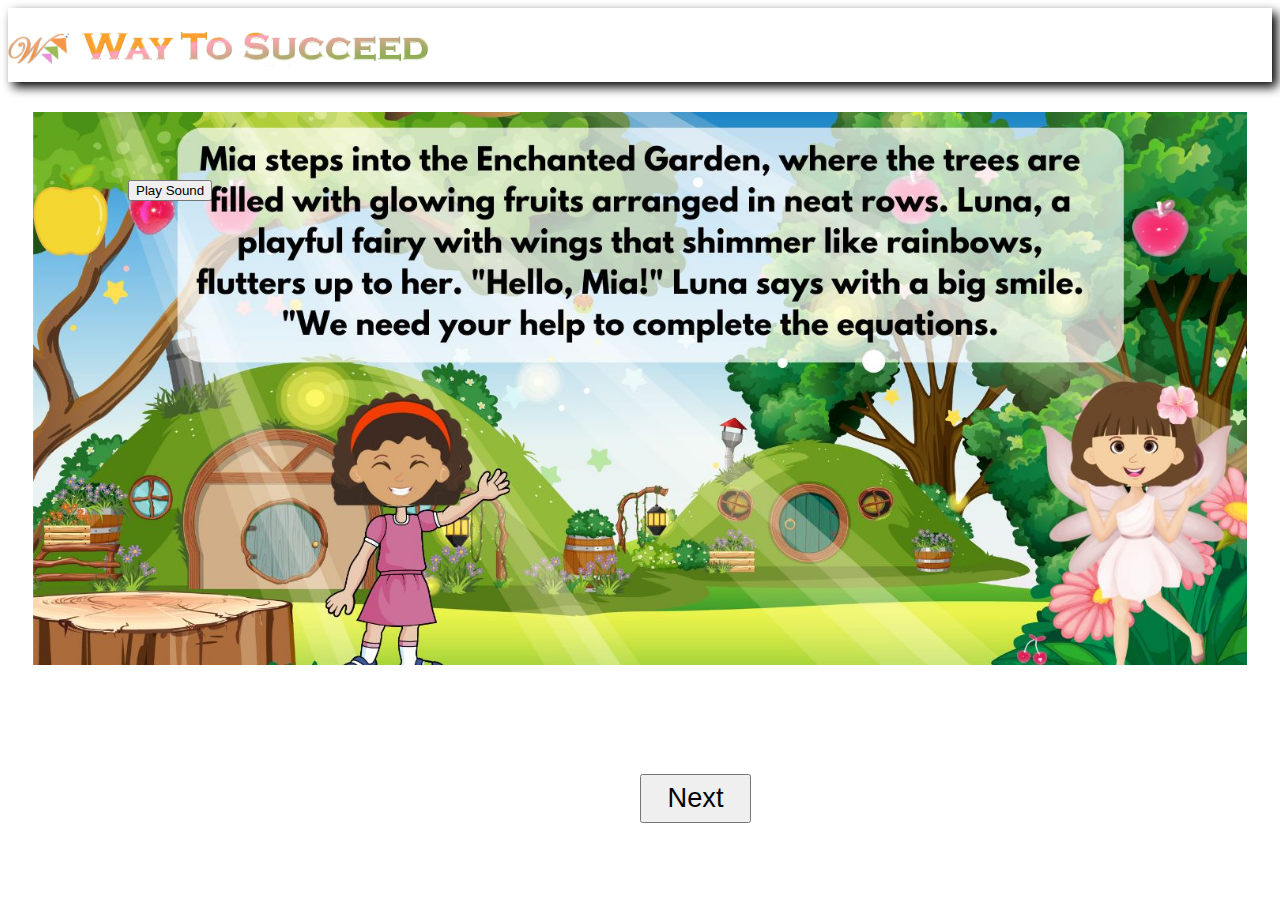
<file: index.html>
<!DOCTYPE html>
<html lang="en">
<head>
  <meta charset="UTF-8" />
  <meta name="viewport" content="width=device-width, initial-scale=1.0" />
  <link
    href="https://cdn.jsdelivr.net/npm/bootstrap@5.0.2/dist/css/bootstrap.min.css"
    rel="stylesheet"
    integrity="sha384-EVSTQN3/azprG1Anm3QDgpJLIm9Nao0Yz1ztcQTwFspd3yD65VohhpuuCOmLASjC"
    crossorigin="anonymous"
  />
  <script src="https://ajax.googleapis.com/ajax/libs/jquery/3.4.1/jquery.min.js"></script>
  <script
    src="https://cdn.jsdelivr.net/npm/bootstrap@5.0.2/dist/js/bootstrap.bundle.min.js"
    integrity="sha384-MrcW6ZMFYlzcLA8Nl+NtUVF0sA7MsXsP1UyJoMp4YLEuNSfAP+JcXn/tWtIaxVXM"
    crossorigin="anonymous"
  ></script>
  <link rel="stylesheet" href="wts.css" />
  <link rel="icon" type="image/x-icon" href="Logo_last.png" />
  <link rel="preconnect" href="https://fonts.googleapis.com" />
  <link rel="preconnect" href="https://fonts.gstatic.com" crossorigin />
  <link
    href="https://fonts.googleapis.com/css2?family=Playwrite+MX:wght@100..400&display=swap"
    rel="stylesheet"
  />
  <title>Activity_4</title>
  <style>
    .imgdiv {
  position: relative;
  text-align: center;
  color: white;
}

.imgdiv img {
  width: 100%;
  height: auto;
}



.btn-next {
  font-size: 1.7rem;
  padding: 0.5% 2%;
  position: absolute;
  top: 86%;
}
.btn-sound{
  position: absolute;
    top: 20%;
    left: 10%;
}

/* Media Queries for smaller screens */
@media (max-width: 1024px) {
  .text-overlay {
    font-size: 1.5vw; /* Larger font size for smaller screens */
    max-width: 40%; /* Adjust width on smaller screens */
    top: 35%;
  }
  .btn-next{
    position: absolute;
    top: 75%;
  }
  .btn-sound{
  position: absolute;
    top: 15%;
    left: 11%;
}
}

@media (max-width: 768px) {
  .text-overlay {
    font-size: 1.2vw; /* Larger font size for smaller screens */
    max-width: 40%; /* Adjust width on smaller screens */
    top: 30%;
  }
  .btn-next{
    position: absolute;
    
    top: 60%;
  }
  .btn-sound{
  position: absolute;
    top: 15%;
    left: 13%;
}
}

@media (max-width: 480px) {
  .text-overlay {
    font-size: 6vw; /* Even larger font size for very small screens */
    max-width: 100%; /* Full width on very small screens */
  }
  
}

  </style>
  <script>
    function playSound() {
      const sound = document.getElementById("sound1");
      sound.play();
    }
  </script>
</head>
<body>
  <audio id="cheers">
    <source src="cheers.mp3" type="audio/mpeg" />
  </audio>
  <audio id="sound1" src="story.mp3"></audio>
  <audio id="sound" src="points.mp3"></audio>
  <audio id="fail" src="fail.mp3"></audio>
  <div
    class="header"
    style="width: auto; box-shadow: 5px 5px 10px rgb(0, 0, 0); padding-bottom: 10px;"
  >
    <img
      src="Logo.png"
      width="5%"
      style="float: left; margin-top: 25px; text-align: left"
      class="img-responsive"
    />
    <span>
      <img
        src="header.png"
        width="30%"
        class="img-responsive"
        style="text-align: left"
      />
    </span>
  </div>
  <br />
  <center>
    <div class="maindiv container d-flex">
      <div class="col-lg-12 col-md-12 col-sm-12 col-xs-12 imgdiv">
        <img id="math_ques" src="story.jpg" alt="Story" />
        <div class="text-overlay">
            
        </div>
      </div>
    </div>
    <button class="btn btn-primary btn-next" onclick="window.location.href='index1.html'">Next</button>
    <button class="btn btn-success btn-sound" onclick="playSound()">Play Sound</button>
  </center>
</body>
</html>
</file>
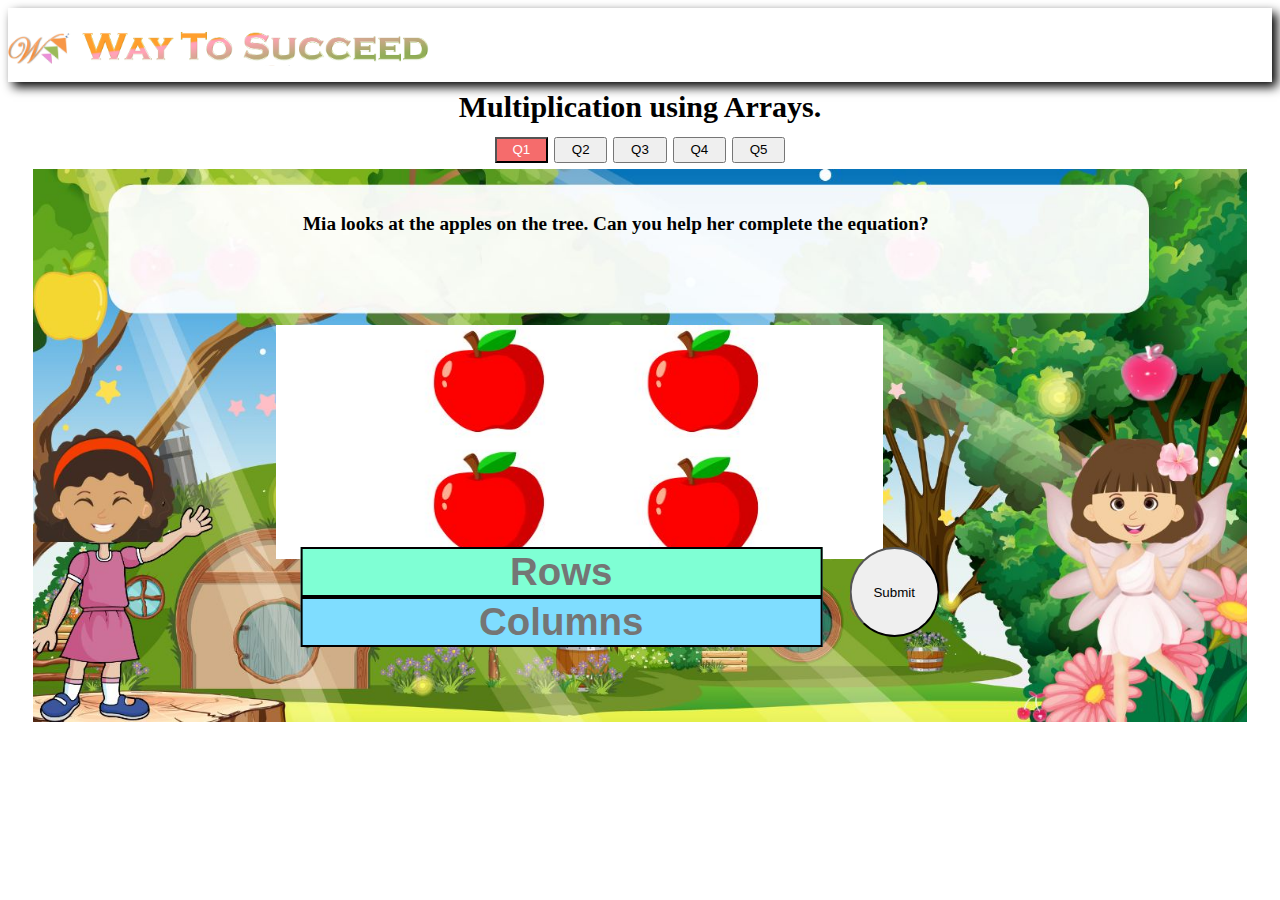
<file: index1.html>
<!DOCTYPE html>
<html lang="en">
<head>
  <meta charset="UTF-8" />
  <meta name="viewport" content="width=device-width, initial-scale=1.0" />
  <link
    href="https://cdn.jsdelivr.net/npm/bootstrap@5.0.2/dist/css/bootstrap.min.css"
    rel="stylesheet"
    integrity="sha384-EVSTQN3/azprG1Anm3QDgpJLIm9Nao0Yz1ztcQTwFspd3yD65VohhpuuCOmLASjC"
    crossorigin="anonymous"
  />
  <script src="https://ajax.googleapis.com/ajax/libs/jquery/3.4.1/jquery.min.js"></script>
  <script
    src="https://cdn.jsdelivr.net/npm/bootstrap@5.0.2/dist/js/bootstrap.bundle.min.js"
    integrity="sha384-MrcW6ZMFYlzcLA8Nl+NtUVF0sA7MsXsP1UyJoMp4YLEuNSfAP+JcXn/tWtIaxVXM"
    crossorigin="anonymous"
  ></script>
  <link rel="stylesheet" href="wts.css" />
  <link rel="icon" type="image/x-icon" href="Logo_last.png" />
  <link rel="preconnect" href="https://fonts.googleapis.com" />
  <link rel="preconnect" href="https://fonts.gstatic.com" crossorigin />
  <link
    href="https://fonts.googleapis.com/css2?family=Playwrite+MX:wght@100..400&display=swap"
    rel="stylesheet"
  />
  <title>Activity_3</title>
  <style>
   
    .imgdiv {
      position: relative;
    }
    .input-container {
      
      position: absolute;
      bottom: 13%;
      left: 47%;
      transform: translateX(-50%);
      
      width: 50%;
    }
    .input-group {
      
    
      width: 95%;
      max-width: 7000px;
      margin-bottom: 1%;
    }
    .input-group input {
  /* padding: 5%; */
  font-size: 3vw;
  font-weight: 550;
  border: 2px solid black;
  text-align: center;
  margin-right: 2%; /* Add margin to the right */
}



.input-group input:last-child {
  margin-right: 0; /* Remove margin from the last input */
}
    .input-section input.invalid {
      border-color: red;
    }
    
   .answers{
    margin-top: 2%;
   }
    .question {
      position: absolute;
      top: 8%;
      left: 48%;
      transform: translate(-50%, 0);
      width: 75%;
      color: black;
      font-size: 1.5rem;
      font-weight: 600;
      text-align: center;
      border-radius: 5px;
    }
    .smallbtn.active,
    .smallbtn.default {
      background-color: #f56c6c;
      color: #ffffff;
    }
    
    #questiondiv {
      display: flex;
      flex-direction: column;
      align-items: center;
      justify-content: center;
      height: 100%;
      text-align: center;
    }
    .messageContainer {
      position: absolute;
      bottom: 1%; /* Adjust to fit above input-section */
      left: 50%;
      transform: translateX(-50%);
      text-align: center;
      z-index: 10;
      /* Ensures it appears above other elements */
    }
    #secondImg {
      position: absolute;
      top: 28%;
      left: 20%;
    }
    #nextbtn {
      width: 100%;
    }
   
    #input1{
      background-color: aquamarine;
    }
    #input2{
      background-color: rgb(127, 221, 255);
    }
    #input3{
      background-color: rgb(248, 169, 132);
    }
    #input4{
      background-color: rgb(249, 246, 159);
    }
    #input5{
      background-color: rgb(246, 157, 235);
    }
    #input6{
      background-color: rgb(127, 255, 133);
    }
    #submitbtn{
      
      margin-left: 30%;
      width: 90px;
      height: 90px;
      border-radius: 50%;
    }
    #nextbtn{
      
      margin-left: 30%;
      border-radius: 50%;
      width: 90px;
      height: 90px;
    }
    
      
    
  </style>
   <script>
    function playSound() {
      const sound = document.getElementById("sound1");
      sound.play();
    }
  </script>
</head>
<body>
  <audio id="cheers">
    <source src="cheers.mp3" type="audio/mpeg" />
  </audio>
  <audio id="sound" src="points.mp3"></audio>
  <audio id="fail" src="fail.mp3"></audio>
  <div
    class="header"
    style="
      width: auto;
      box-shadow: 5px 5px 10px rgb(0, 0, 0);
      padding-bottom: 10px;
    "
  >
    <img
      src="Logo.png"
      width="5%"
      style="float: left; margin-top: 25px; text-align: left"
      class="img-responsive"
    />
    <span>
      <img
        src="header.png"
        width="30%"
        height=""
        class="img-responsive"
        style="text-align: left"
      />
    </span>
  </div>
  <br />
  <center>
    <h1 id="heading">Multiplication using Arrays.</h1>
    <div id="questionButtons" class="container" style="margin: -10px;"></div>
    <div class="maindiv container d-flex">
      <div class="col-lg-12 col-md-12 col-sm-12 col-xs-12 imgdiv">
        <div id="question" class="question"></div>
        <img id="math_ques" src="question_img.jpg" width="100%" height="100%" />
        <img id="secondImg" src="" style="width: 50%;height: 42%;" /> 
        <div class="input-container" style="display: flex;">
          <div class="input-group">
            <input type="text" id="input1" class="form-control" placeholder="Rows" />
            <input type="text" id="input2" class="form-control" placeholder="Columns" />
          </div>
          <div class="btn-container">
            <button id="submitbtn" class="btn btn-lg btn-primary">Submit</button>
            <button id="nextbtn" class="btn btn-lg btn-primary" style="display: none;" onclick="newques()">Next</button>
          </div>
        </div>
        
        <!-- <div class="btn-container">
          <button id="submitbtn" class="btn btn-lg btn-primary">Submit</button>
          <button id="nextbtn" class="btn btn-lg btn-primary" style="display: none;" onclick="newques()">Next</button>
        </div> -->
        <div class="messageContainer mt-2">
          <p id="message" class="message" ></p>
        </div>
        
      </div>
    </div>

    <script>
      let questions;
      let currentQuestion = 0;

      async function fetchQuestions() {
        try {
          const response = await fetch('question1.json');
          if (!response.ok) {
            throw new Error('Failed to load questions');
          }
          questions = await response.json();
        } catch (error) {
          console.error('Error loading questions:', error);
        }
      }

      function loadQuestion() {
  const questionElement = document.getElementById('question');
  const questionImage = document.getElementById('math_ques');
  const secondImgElement = document.getElementById('secondImg');
  const current = questions[currentQuestion];

  questionElement.innerHTML = current.question;
  questionImage.src = "question_img.jpg";

  if (current.secondImg) {
    secondImgElement.src = current.secondImg;
    secondImgElement.style.display = 'block';
  } else {
    secondImgElement.style.display = 'none';
  }

  // Set input values based on options
  const inputs = [
    document.getElementById('input1'),
    document.getElementById('input2')
  ];

  inputs.forEach(input => {
    input.value = '';
    input.readOnly = false;
    input.style.cursor='auto';
    input.classList.remove('invalid');
  });
  // Clear previous values and hide inputs if there are fewer options
  inputs.forEach((input, index) => {
    if (index < current.options.length && current.options[index].trim() !== "") {
      input.value = current.options[index];
      input.style.display = 'inline-block';
      input.readOnly = true; 
      input.style.cursor='no-drop';
    } 
  });

  document.getElementById('message').innerHTML = '';
  document.getElementById('nextbtn').style.display = 'none';
  document.getElementById('submitbtn').style.display = 'inline-block';
}

function checkAnswers() {
  const current = questions[currentQuestion];
  const inputs = [
    document.getElementById('input1'),
    document.getElementById('input2')
  ];

  let allCorrect = true;

  inputs.forEach((input, index) => {
    if (input.value.trim() === current.answers[index]) {
      input.classList.remove('invalid');
    } else {
      input.classList.add('invalid');
      allCorrect = false;
    }
  });

  if (allCorrect) {
    document.getElementById('message').innerHTML = "Good Job! <div class='flip'>&#128512</div>";
    document.getElementById('nextbtn').style.display = 'inline-block';
    document.getElementById('submitbtn').style.display = 'none';
    document.getElementById('sound').play();
  } else {
    document.getElementById('message').innerHTML = 'Try Again! <div class="flip">😎</div>';
    
    document.getElementById('fail').play();
  }
}

      function newques() {
        if (currentQuestion === questions.length - 1) {
          window.location.href='question.html';
          // document.getElementById('math_ques').src = "last.jpg";
          // document.getElementById('question').innerHTML = '';
          // document.querySelectorAll('.form-control').forEach(input => input.style.display = 'none');
          // document.getElementById('message').style.display = 'none';
          // document.getElementById('nextbtn').style.display = 'none';
          // document.getElementById('questionButtons').style.display = 'none';
          // document.getElementById('secondImg').style.display = 'none';
          
          // const buttons = document.querySelectorAll('.smallbtn');
          // buttons.forEach(button => button.classList.remove('active'));
        } else {
          currentQuestion++;
          loadQuestion();
          const buttons = document.querySelectorAll('.smallbtn');
          buttons.forEach((button, index) => {
            if (index === currentQuestion) {
              button.classList.add('active');
            } else {
              button.classList.remove('active');
            }
          });
        }
      }

      function abc(x) {
        // document.getElementById('heading').innerHTML = 'Number Line';
        document.getElementById('math_ques').src = 'question_img.jpg';
        currentQuestion = x - 1;
        loadQuestion();
        const buttons = document.querySelectorAll('.smallbtn');
        buttons.forEach(button => button.classList.remove('active'));
        buttons[x - 1].classList.add('active');
      }

      window.onload = async function () {
        await fetchQuestions();
        loadQuestion();

        const questionButtonsContainer = document.getElementById('questionButtons');
        questions.forEach((_, index) => {
          const button = document.createElement('button');
          button.textContent = `Q${index + 1}`;
          button.classList.add('smallbtn');
          button.onclick = () => abc(index + 1);

          if (index === 0) {
            button.classList.add('active');
          }

          questionButtonsContainer.appendChild(button);
        });

        document.getElementById('submitbtn').onclick = () => {
          checkAnswers();
        };
      };
    </script>
  </center>
</body>
</html>
</file>
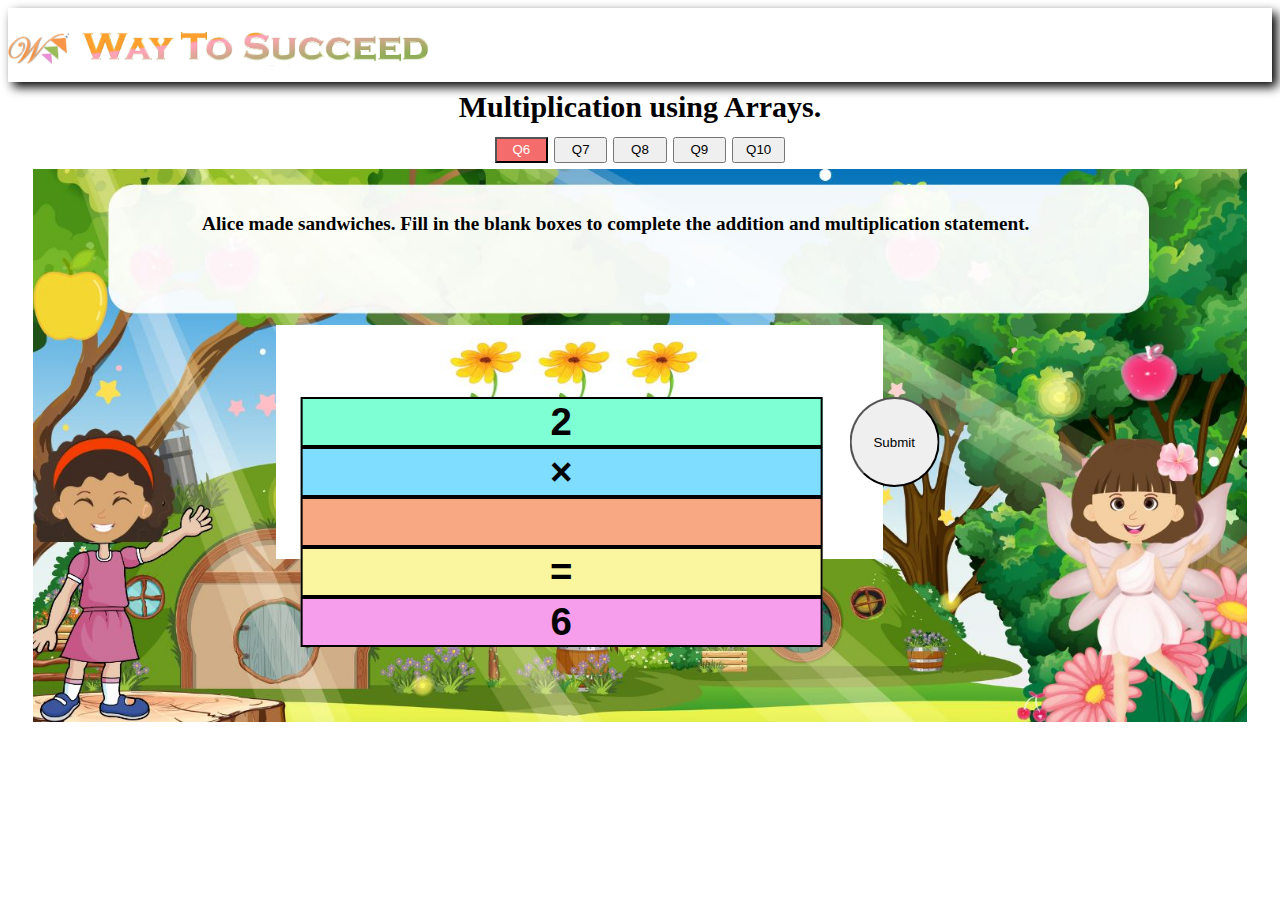
<file: question.html>
<!DOCTYPE html>
<html lang="en">
<head>
  <meta charset="UTF-8" />
  <meta name="viewport" content="width=device-width, initial-scale=1.0" />
  <link
    href="https://cdn.jsdelivr.net/npm/bootstrap@5.0.2/dist/css/bootstrap.min.css"
    rel="stylesheet"
    integrity="sha384-EVSTQN3/azprG1Anm3QDgpJLIm9Nao0Yz1ztcQTwFspd3yD65VohhpuuCOmLASjC"
    crossorigin="anonymous"
  />
  <script src="https://ajax.googleapis.com/ajax/libs/jquery/3.4.1/jquery.min.js"></script>
  <script
    src="https://cdn.jsdelivr.net/npm/bootstrap@5.0.2/dist/js/bootstrap.bundle.min.js"
    integrity="sha384-MrcW6ZMFYlzcLA8Nl+NtUVF0sA7MsXsP1UyJoMp4YLEuNSfAP+JcXn/tWtIaxVXM"
    crossorigin="anonymous"
  ></script>
  <link rel="stylesheet" href="wts.css" />
  <link rel="icon" type="image/x-icon" href="Logo_last.png" />
  <link rel="preconnect" href="https://fonts.googleapis.com" />
  <link rel="preconnect" href="https://fonts.gstatic.com" crossorigin />
  <link
    href="https://fonts.googleapis.com/css2?family=Playwrite+MX:wght@100..400&display=swap"
    rel="stylesheet"
  />
  <title>Activity_3</title>
  <style>
   
    .imgdiv {
      position: relative;
    }
    .input-container {
      
      position: absolute;
      bottom: 13%;
      left: 47%;
      transform: translateX(-50%);
      
      width: 50%;
    }
    .input-group {
      
    
      width: 95%;
      max-width: 7000px;
      margin-bottom: 1%;
    }
    .input-group input {
  /* padding: 5%; */
  font-size: 3vw;
  font-weight: 550;
  border: 2px solid black;
  text-align: center;
  margin-right: 2%; /* Add margin to the right */
}



.input-group input:last-child {
  margin-right: 0; /* Remove margin from the last input */
}
    .input-section input.invalid {
      border-color: red;
    }
    
   .answers{
    margin-top: 2%;
   }
    .question {
      position: absolute;
      top: 8%;
      left: 48%;
      transform: translate(-50%, 0);
      width: 75%;
      color: black;
      font-size: 1.5rem;
      font-weight: 600;
      text-align: center;
      border-radius: 5px;
    }
    .smallbtn.active,
    .smallbtn.default {
      background-color: #f56c6c;
      color: #ffffff;
    }
    
    #questiondiv {
      display: flex;
      flex-direction: column;
      align-items: center;
      justify-content: center;
      height: 100%;
      text-align: center;
    }
    .messageContainer {
      position: absolute;
      bottom: 1%; /* Adjust to fit above input-section */
      left: 50%;
      transform: translateX(-50%);
      text-align: center;
      z-index: 10;
      /* Ensures it appears above other elements */
    }
    #secondImg {
      position: absolute;
      top: 28%;
      left: 20%;
    }
    #nextbtn {
      width: 100%;
    }
   
    #input1{
      background-color: aquamarine;
    }
    #input2{
      background-color: rgb(127, 221, 255);
    }
    #input3{
      background-color: rgb(248, 169, 132);
    }
    #input4{
      background-color: rgb(249, 246, 159);
    }
    #input5{
      background-color: rgb(246, 157, 235);
    }
    #input6{
      background-color: rgb(127, 255, 133);
    }
    #submitbtn{
      
      margin-left: 30%;
      width: 90px;
      height: 90px;
      border-radius: 50%;
    }
    #nextbtn{
      
      margin-left: 30%;
      border-radius: 50%;
      width: 90px;
      height: 90px;
    }
    
      
    
  </style>
   <script>
    function playSound() {
      const sound = document.getElementById("sound1");
      sound.play();
    }
  </script>
</head>
<body>
  <audio id="cheers">
    <source src="cheers.mp3" type="audio/mpeg" />
  </audio>
  <audio id="sound" src="points.mp3"></audio>
  <audio id="fail" src="fail.mp3"></audio>
  <div
    class="header"
    style="
      width: auto;
      box-shadow: 5px 5px 10px rgb(0, 0, 0);
      padding-bottom: 10px;
    "
  >
    <img
      src="Logo.png"
      width="5%"
      style="float: left; margin-top: 25px; text-align: left"
      class="img-responsive"
    />
    <span>
      <img
        src="header.png"
        width="30%"
        height=""
        class="img-responsive"
        style="text-align: left"
      />
    </span>
  </div>
  <br />
  <center>
    <h1 id="heading">Multiplication using Arrays.</h1>
    <div id="questionButtons" class="container" style="margin: -10px;"></div>
    <div class="maindiv container d-flex">
      <div class="col-lg-12 col-md-12 col-sm-12 col-xs-12 imgdiv">
        <div id="question" class="question"></div>
        <img id="math_ques" src="question_img.jpg" width="100%" height="100%" />
        <img id="secondImg" src="" style="width: 50%;height: 42%;" /> 
        <div class="input-container" style="display: flex;">
          <div class="input-group">
            <input type="text" id="input1" class="form-control" placeholder="" />
            <input type="text" id="input2" class="form-control" placeholder="" />
            <input type="text" id="input3" class="form-control" placeholder="" />
            <input type="text" id="input4" class="form-control" placeholder="" />
            <input type="text" id="input5" class="form-control" placeholder="" />
          </div>
          <div class="btn-container">
            <button id="submitbtn" class="btn btn-lg btn-primary">Submit</button>
            <button id="nextbtn" class="btn btn-lg btn-primary" style="display: none;" onclick="newques()">Next</button>
          </div>
        </div>
        
        <!-- <div class="btn-container">
          <button id="submitbtn" class="btn btn-lg btn-primary">Submit</button>
          <button id="nextbtn" class="btn btn-lg btn-primary" style="display: none;" onclick="newques()">Next</button>
        </div> -->
        <div class="messageContainer mt-2">
          <p id="message" class="message" ></p>
        </div>
        
      </div>
    </div>

    <script>
      let questions;
      let currentQuestion = 0;

      async function fetchQuestions() {
        try {
          const response = await fetch('questions.json');
          if (!response.ok) {
            throw new Error('Failed to load questions');
          }
          questions = await response.json();
        } catch (error) {
          console.error('Error loading questions:', error);
        }
      }

      function loadQuestion() {
  const questionElement = document.getElementById('question');
  const questionImage = document.getElementById('math_ques');
  const secondImgElement = document.getElementById('secondImg');
  const current = questions[currentQuestion];

  questionElement.innerHTML = current.question;
  questionImage.src = "question_img.jpg";

  if (current.secondImg) {
    secondImgElement.src = current.secondImg;
    secondImgElement.style.display = 'block';
  } else {
    secondImgElement.style.display = 'none';
  }

  // Set input values based on options
  const inputs = [
    document.getElementById('input1'),
    document.getElementById('input2'),
    document.getElementById('input3'),
    document.getElementById('input4'),
    document.getElementById('input5')
  ];

  inputs.forEach(input => {
    input.value = '';
    input.readOnly = false;
    input.style.cursor='auto';
    input.classList.remove('invalid');
  });
  // Clear previous values and hide inputs if there are fewer options
  inputs.forEach((input, index) => {
    if (index < current.options.length && current.options[index].trim() !== "") {
      input.value = current.options[index];
      input.style.display = 'inline-block';
      input.readOnly = true; 
      input.style.cursor='no-drop';
    } 
  });

  document.getElementById('message').innerHTML = '';
  document.getElementById('nextbtn').style.display = 'none';
  document.getElementById('submitbtn').style.display = 'inline-block';
}

function checkAnswers() {
  const current = questions[currentQuestion];
  const inputs = [
    document.getElementById('input1'),
    document.getElementById('input2'),
    document.getElementById('input3'),
    document.getElementById('input4'),
    document.getElementById('input5')
  ];

  let allCorrect = true;

  inputs.forEach((input, index) => {
    if (input.value.trim() === current.answers[index]) {
      input.classList.remove('invalid');
    } else {
      input.classList.add('invalid');
      allCorrect = false;
    }
  });

  if (allCorrect) {
    document.getElementById('message').innerHTML = "Good Job! <div class='flip'>&#128512</div>";
    document.getElementById('nextbtn').style.display = 'inline-block';
    document.getElementById('submitbtn').style.display = 'none';
    document.getElementById('sound').play();
  } else {
    document.getElementById('message').innerHTML = 'Try Again! <div class="flip">😎</div>';
    
    document.getElementById('fail').play();
  }
}

      function newques() {
        if (currentQuestion === questions.length - 1) {
          document.getElementById("heading").innerHTML='';
          document.getElementById('math_ques').src = "last.jpg";
          document.getElementById('question').innerHTML = '';
          document.querySelectorAll('.form-control').forEach(input => input.style.display = 'none');
          document.getElementById('message').style.display = 'none';
          document.getElementById('nextbtn').style.display = 'none';
          document.getElementById('questionButtons').style.display = 'none';
          document.getElementById('secondImg').style.display = 'none';
          
          const buttons = document.querySelectorAll('.smallbtn');
          buttons.forEach(button => button.classList.remove('active'));
        } else {
          currentQuestion++;
          loadQuestion();
          const buttons = document.querySelectorAll('.smallbtn');
          buttons.forEach((button, index) => {
            if (index === currentQuestion) {
              button.classList.add('active');
            } else {
              button.classList.remove('active');
            }
          });
        }
      }

      function abc(x) {
        // document.getElementById('heading').innerHTML = 'Number Line';
        document.getElementById('math_ques').src = 'question_img.jpg';
        currentQuestion = x - 1;
        loadQuestion();
        const buttons = document.querySelectorAll('.smallbtn');
        buttons.forEach(button => button.classList.remove('active'));
        buttons[x - 1].classList.add('active');
      }

      window.onload = async function () {
        await fetchQuestions();
        loadQuestion();

        const questionButtonsContainer = document.getElementById('questionButtons');
        questions.forEach((_, index) => {
          const button = document.createElement('button');
          button.textContent = `Q${index + 6}`;
          button.classList.add('smallbtn');
          button.onclick = () => abc(index + 1);

          if (index === 0) {
            button.classList.add('active');
          }

          questionButtonsContainer.appendChild(button);
        });

        document.getElementById('submitbtn').onclick = () => {
          checkAnswers();
        };
      };
    </script>
  </center>
</body>
</html>
</file>
<file: wts.css>
#questiondiv{

    padding-top:8px;
    padding-bottom:8px;
    font-size:25px;
    height:100%;
  }

  #numdiv{
    
    color:black;
    font-size: 2vw;
  }

  #question{
    font-family:'Tahoma';
    /* margin-bottom:1%;; */
    display: inline;
    font-size: 1.5vw;
         
    color: black;
  }
  


  li{
   text-align: start;
    
    
  }
  
  
 
  .menu{
    text-align:initial;
    background-color: white;
    padding-bottom: 20px;
  
  
  }
  .maindiv{
      /* background-color: rgb(36, 124, 247); */
      height: 35em;;
      margin-top: 1%;
      padding-left: 2%;
      padding-right: 2%;
 
  }
  #heading{
      font-family:Impact;
      font-size:30px;
      margin-top: -10px;
     
     
  }

  footer{
    bottom:0;
    position: fixed;
    width: 100%
  }

  div.scroll{
    overflow-y: auto;
    margin-bottom:30px;
  }
  
  hr{
    height:2px;
    background-color: black;
  }
span{
  font-size: 25px;
}
#nextbtn{
   width: 50%;

}
input[type=radio] {
  
  width: 5%;
  height: 1em;
}

#subbtn{
margin-top:18px;
width: 2em;
height: 3em;

}
.smallbtn{
  width: 4em;
  height: 2em;
  margin: 3px;

}
#message{
  padding-top: 1px;
  font-size: 30px;
  font-weight: 700;
}

.hithere {
  display: inline-block;
  animation: hithere 1s ease;
  animation-iteration-count: 1;
}
@keyframes hithere {
  30% { transform: scale(1.2); }
  40%, 60% { transform: rotate(-20deg) scale(1.2); }
  50% { transform: rotate(20deg) scale(1.2); }
  70% { transform: rotate(0deg) scale(1.2); }
  100% { transform: scale(1); }
}

.flip {
  display: inline-block;
  backface-visibility: visible !important;
  animation: flip 2s ease ;
  animation-iteration-count: 1;
}
@keyframes flip {
  0% {
    transform: perspective(400px) rotateY(0);
    animation-timing-function: ease-out;
  }
  40% {
    transform: perspective(400px) translateZ(150px) rotateY(170deg);
    animation-timing-function: ease-out;
  }
  50% {
    transform: perspective(400px) translateZ(150px) rotateY(190deg) scale(1);
    animation-timing-function: ease-in;
  }
  80% {
    transform: perspective(400px) rotateY(360deg) scale(.95);
    animation-timing-function: ease-in;
  }
  100% {
    transform: perspective(400px) scale(1);
    animation-timing-function: ease-in;
  }
}
</file>
